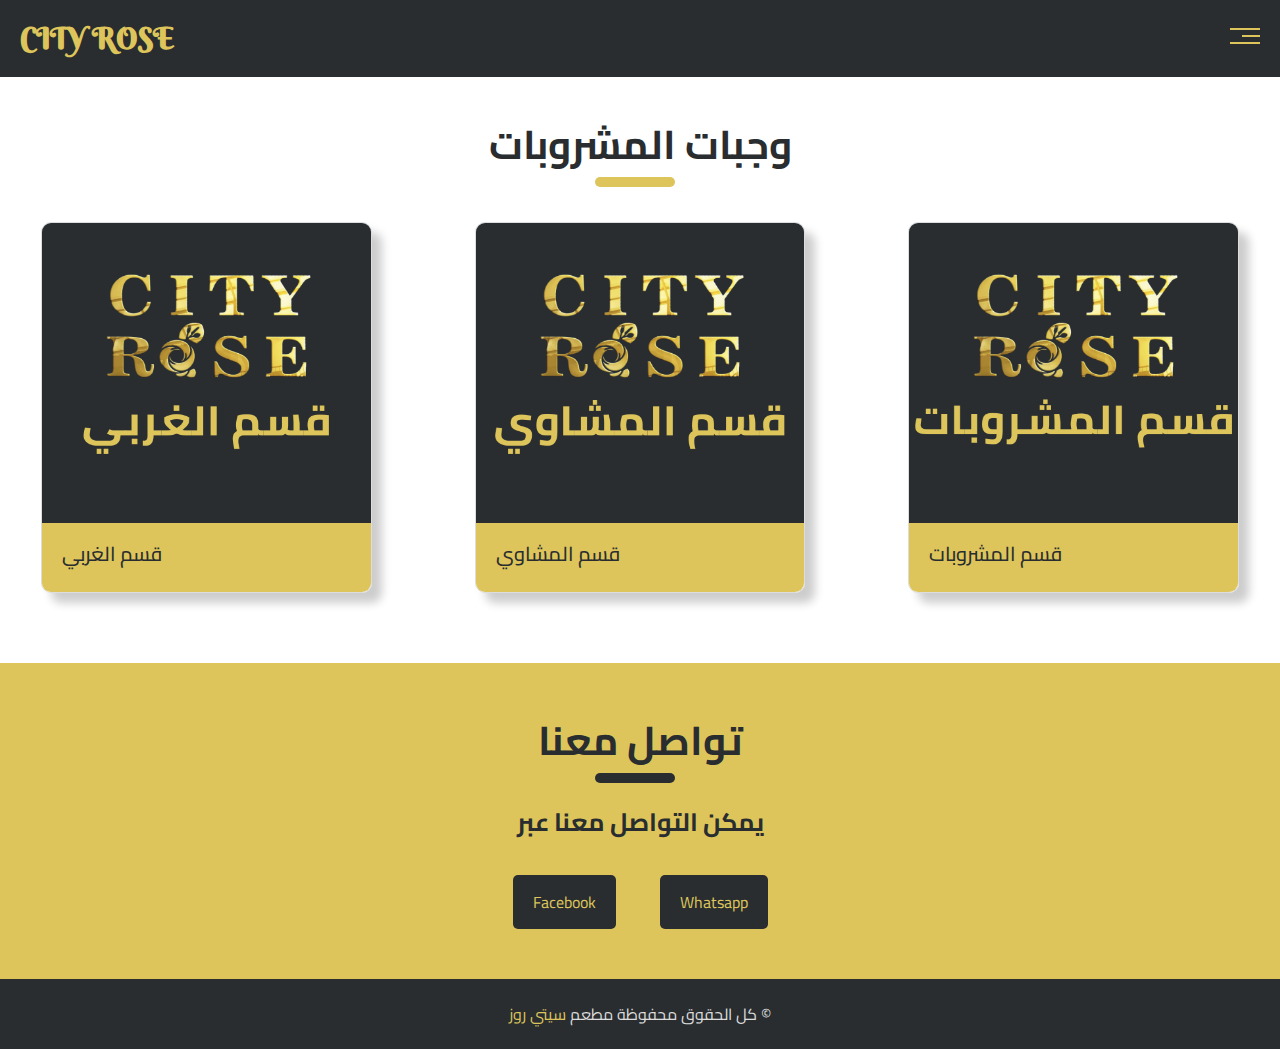
<file: drinks.html>
<!DOCTYPE html>
<html>
    <head>
        <meta charset="utf-8">
        <meta name="viewport" content="width=device-width, initial-scale=1, minimum-scale=1, maximum-scale=1" />
        <title>CITY ROSE</title>
        <link rel="stylesheet" href="css/style.css">
    </head>
    <body>
       <!-- Start Header -->
    <div class="header">
        <div class="container">
          <div class="logo">
            <h2><a href="index.html">CITY ROSE</a></h2>
          </div>
          <div class="links">
            <span class="icon">
              <span></span>
              <span></span>
              <span></span>
            </span>
            <ul>
                <li><a href="index.html">الصفحة الرئيسية</a></li>
                <li><a href="western.html">قسم الغربي</a></li>
                <li><a href="Grills.html">قسم المشاوي</a></li>
                <li class="active"><a href="drinks.html">قسم المشروبات</a></li>
            </ul>
          </div>
        </div>
      </div>
      <!-- End Header -->
      <!-- START MEALS  -->
        <div class="meals">
            <h3>وجبات المشروبات</h3>
            <!-- START CONTAINER  -->
            <div class="container">
                <!-- START FEAT  -->
                <div class="feat">
                    <!-- start img  -->
                    <div>
                        <img src="img/meals/meals1.png" alt="">
                    </div>
                    <!-- start text  -->
                    <div class="text">
                        <a href="#">قسم الغربي</a>
                    </div>

                </div>
                <!-- end feat  -->
                  <!-- START FEAT  -->
                  <div class="feat">
                    <!-- start img  -->
                    <div>
                        <img src="img/meals/meals2.png" alt="">
                    </div>
                    <!-- start text  -->
                    <div class="text">
                        <a href="#">قسم المشاوي</a>
                    </div>

                </div>
                <!-- end feat  -->
                  <!-- START FEAT  -->
                  <div class="feat">
                    <!-- start img  -->
                    <div>
                        <img src="img/meals/meals3.png" alt="">
                    </div>
                    <!-- start text  -->
                    <div class="text">
                        <a href="#">قسم المشروبات</a>
                    </div>

                </div>
                <!-- end feat  -->            
            </div>
            <!-- end container  -->
        </div>
        <!-- END MEALS  -->
        <!-- START CONTENT  -->
        <div class="content">
            <h3>تواصل معنا</h3>
            <div class="contener">
                <h2>
                    يمكن التواصل معنا عبر
                </h2>
                <div>
                    <a href="https://www.facebook.com/CityRoseIdleb" target="blok">Facebook</a>
                    <a href="https://api.whatsapp.com/send/?phone=352681137146&text&type=phone_number&app_absent=0" target="blok">Whatsapp</a>
                </div>
            </div>
        </div>
        <!-- END CONTENT  -->
        <!-- START FOOTER  -->
            <footer>
                <p>
                    كل الحقوق محفوظة مطعم <span><a href="index.html">سيتي روز</a></span> &copy;
                </p>
            </footer>
        <!-- END FOOTER  -->
        <button onclick="topFunction()" id="myBtn" title="Go to top"><svg class="svg-inline--fa fa-angle-double-up fa-w-10 fa-stack-1x fa-inverse up-arrow" aria-hidden="true" focusable="false" data-prefix="fa" data-icon="angle-double-up" role="img" xmlns="http://www.w3.org/2000/svg" viewBox="0 0 320 512" data-fa-i2svg=""><path fill="currentColor" d="M177 255.7l136 136c9.4 9.4 9.4 24.6 0 33.9l-22.6 22.6c-9.4 9.4-24.6 9.4-33.9 0L160 351.9l-96.4 96.4c-9.4 9.4-24.6 9.4-33.9 0L7 425.7c-9.4-9.4-9.4-24.6 0-33.9l136-136c9.4-9.5 24.6-9.5 34-.1zm-34-192L7 199.7c-9.4 9.4-9.4 24.6 0 33.9l22.6 22.6c9.4 9.4 24.6 9.4 33.9 0l96.4-96.4 96.4 96.4c9.4 9.4 24.6 9.4 33.9 0l22.6-22.6c9.4-9.4 9.4-24.6 0-33.9l-136-136c-9.2-9.4-24.4-9.4-33.8 0z"></path></svg></button>
        <script src="js/script.js"></script>
    </body>
</html>
</file>
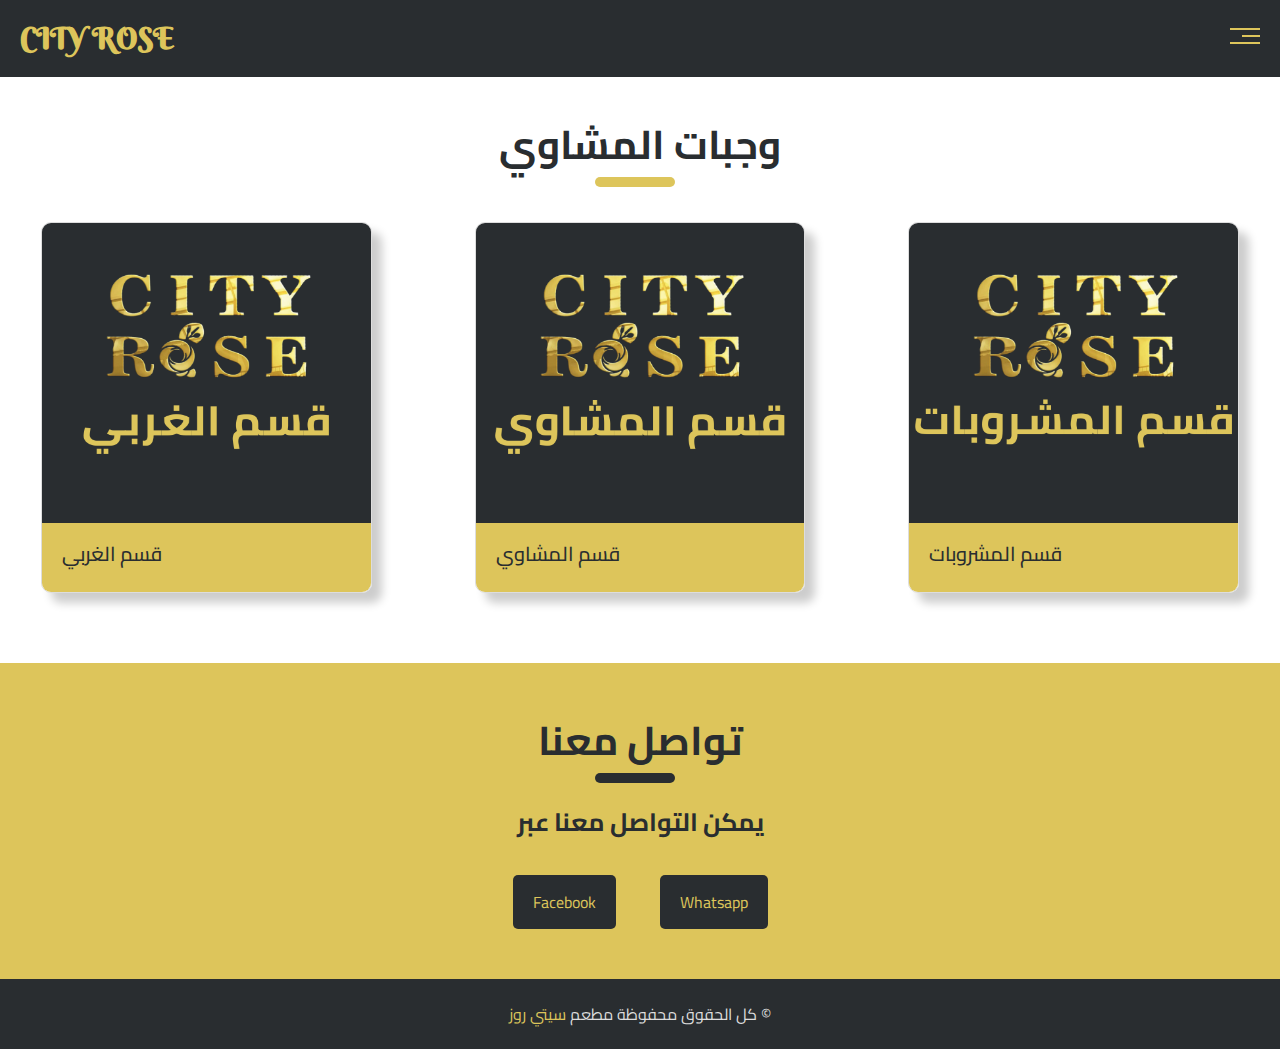
<file: Grills.html>
<!DOCTYPE html>
<html>
    <head>
        <meta charset="utf-8">
        <meta name="viewport" content="width=device-width, initial-scale=1, minimum-scale=1, maximum-scale=1" />
        <title>CITY ROSE</title>
        <link rel="stylesheet" href="css/style.css">
    </head>
    <body>
       <!-- Start Header -->
    <div class="header">
        <div class="container">
          <div class="logo">
            <h2><a href="index.html">CITY ROSE</a></h2>
          </div>
          <div class="links">
            <span class="icon">
              <span></span>
              <span></span>
              <span></span>
            </span>
            <ul>
                <li><a href="index.html">الصفحة الرئيسية</a></li>
                <li><a href="western.html">قسم الغربي</a></li>
                <li class="active"><a href="Grills.html">قسم المشاوي</a></li>
                <li><a href="drinks.html">قسم المشروبات</a></li>
            </ul>
          </div>
        </div>
      </div>
      <!-- End Header -->
      <!-- START MEALS  -->
        <div class="meals">
            <h3>وجبات المشاوي</h3>
            <!-- START CONTAINER  -->
            <div class="container">
                <!-- START FEAT  -->
                <div class="feat">
                    <!-- start img  -->
                    <div>
                        <img src="img/meals/meals1.png" alt="">
                    </div>
                    <!-- start text  -->
                    <div class="text">
                        <a href="#">قسم الغربي</a>
                    </div>

                </div>
                <!-- end feat  -->
                  <!-- START FEAT  -->
                  <div class="feat">
                    <!-- start img  -->
                    <div>
                        <img src="img/meals/meals2.png" alt="">
                    </div>
                    <!-- start text  -->
                    <div class="text">
                        <a href="#">قسم المشاوي</a>
                    </div>

                </div>
                <!-- end feat  -->
                  <!-- START FEAT  -->
                  <div class="feat">
                    <!-- start img  -->
                    <div>
                        <img src="img/meals/meals3.png" alt="">
                    </div>
                    <!-- start text  -->
                    <div class="text">
                        <a href="#">قسم المشروبات</a>
                    </div>

                </div>
                <!-- end feat  -->            
            </div>
            <!-- end container  -->
        </div>
        <!-- END MEALS  -->
        <!-- START CONTENT  -->
        <div class="content">
            <h3>تواصل معنا</h3>
            <div class="contener">
                <h2>
                    يمكن التواصل معنا عبر
                </h2>
                <div>
                    <a href="https://www.facebook.com/CityRoseIdleb" target="blok">Facebook</a>
                    <a href="https://api.whatsapp.com/send/?phone=352681137146&text&type=phone_number&app_absent=0" target="blok">Whatsapp</a>
                </div>
            </div>
        </div>
        <!-- END CONTENT  -->
        <!-- START FOOTER  -->
            <footer>
                <p>
                    كل الحقوق محفوظة مطعم <span><a href="index.html">سيتي روز</a></span> &copy;
                </p>
            </footer>
        <!-- END FOOTER  -->
        <button onclick="topFunction()" id="myBtn" title="Go to top"><svg class="svg-inline--fa fa-angle-double-up fa-w-10 fa-stack-1x fa-inverse up-arrow" aria-hidden="true" focusable="false" data-prefix="fa" data-icon="angle-double-up" role="img" xmlns="http://www.w3.org/2000/svg" viewBox="0 0 320 512" data-fa-i2svg=""><path fill="currentColor" d="M177 255.7l136 136c9.4 9.4 9.4 24.6 0 33.9l-22.6 22.6c-9.4 9.4-24.6 9.4-33.9 0L160 351.9l-96.4 96.4c-9.4 9.4-24.6 9.4-33.9 0L7 425.7c-9.4-9.4-9.4-24.6 0-33.9l136-136c9.4-9.5 24.6-9.5 34-.1zm-34-192L7 199.7c-9.4 9.4-9.4 24.6 0 33.9l22.6 22.6c9.4 9.4 24.6 9.4 33.9 0l96.4-96.4 96.4 96.4c9.4 9.4 24.6 9.4 33.9 0l22.6-22.6c9.4-9.4 9.4-24.6 0-33.9l-136-136c-9.2-9.4-24.4-9.4-33.8 0z"></path></svg></button>
        <script src="js/script.js"></script>
    </body>
</html>
</file>
<file: css/style.css>
@import url('https://fonts.googleapis.com/css2?family=Berkshire+Swash&display=swap');
/* font-family: 'Berkshire Swash', cursive; */
@import url('https://fonts.googleapis.com/css2?family=Cairo:wght@200;300;400;500;600;700;800;900;1000&display=swap');
/* font-family: 'Cairo', sans-serif; */
*{
    margin: 0;
    padding: 0;
    box-sizing: border-box;
    user-select: none;
}
:root{
    --main: #292d30;
    --main2: #ddc55b;
}
/* width */
::-webkit-scrollbar {
    width: 10px;
  }
  
  /* Track */
  ::-webkit-scrollbar-track {
    background: var(--main);
  }
  
  /* Handle */
  ::-webkit-scrollbar-thumb {
    background: var(--main2);
  }
  
  /* Handle on hover */
  ::-webkit-scrollbar-thumb:hover {
    background:#cbc66b;
  }
html{
    scroll-behavior: smooth;
}
body{
    font-family: 'Cairo', sans-serif;
    height: 100%;
    color: var(--main);
}
/* ------ start header ------- */
/* Start Header */
.header {
    padding: 20px;
    background-color: var(--main);
  }
  .header .container {
    display: flex;
    justify-content: space-between;
    align-items: center;
  }
  .header .logo h2 a {
    font-size: 30px;
    display: block;
    text-decoration: none;
    color: var(--main2);
    font-family: 'Berkshire Swash', cursive;
  }
  .header .links {
    position: relative;
  }
  .header .links:hover .icon span:nth-child(2) {
    width: 100%;
  }
  .header .links .icon {
    width: 30px;
    display: flex;
    flex-wrap: wrap;
    justify-content: flex-end;
  }
  .header .links .icon span {
    background-color: var(--main2);
    margin-bottom: 5px;
    height: 2px;
    cursor: pointer;
  }
  .header .links .icon span:first-child {
    width: 100%;
  }
  .header .links .icon span:nth-child(2) {
    width: 60%;
    transition: all 0.4s;
  }
  .header .links .icon span:last-child {
    width: 100%;
  }
  .header .links ul {
    list-style: none;
    margin: 0;
    padding: 0;
    background-color: var(--main);
    position: absolute;
    right: 0;
    min-width: 200px;
    top: calc(100% + 15px);
    display: none;
    border-radius: 5px;
    z-index: 999;
  }
  .header .links ul::before {
    content: "";
    border-width: 10px;
    border-style: solid;
    border-color: transparent transparent var(--main2) transparent;
    position: absolute;
    right: 5px;
    top: -20px;
    transition: all 0.3s;
  }
  .header .links:hover ul {
    display: block;
  }
  .header .links ul li a {
    display: block;
    text-align: right;
    padding: 15px;
    text-decoration: none;
    color: var(--main2);
    transition: all 0.4s;
  }
  .header .links ul li a:hover {
    padding-right: 25px;
  }
  .header .links ul li:not(:last-child) a {
    border-bottom: 1px solid var(--main2);
  }
.header .links ul .active a{
    background: var(--main2);
    color: var(--main);
}
  /* End Header */
.swiper {
    width: 100%;
    height: 89vh;
    
}
.swiper-slide {
    position: relative;
    z-index: 1;
    text-align: center;
    font-size: 18px;
    background: #fff;
    display: flex;
    justify-content: center;
    align-items: center;
}
.swiper .swiper-slide::after{
    content: '';
    position: absolute;
    width: 100%;
    height: 100%;
    background: rgba(0, 0, 0, 0.7);
    z-index: -1;
}
.swiper-slide img {
    display: block;
    width: 100%;
    height: 100%;
    object-fit: cover;
}
.swiper-button-next,
.swiper-button-prev{
    color: var(--main2);
}
/* END HEADER  */
/* START SERVICES  */
.services{
    background: #ddd;
    text-align: center;
    padding: 15px 0;
}
h3{
    font-size: 40px;
    position: relative;
    text-align: center;
}
h3::after{
    content: '';
    position:absolute;
    top: 70px;
    left: calc(50% - 45px);
    width: 80px;
    height: 10px;
    background-color: #ddc55b;
    border-radius: 5px;
}
.services .container{
    display: flex;
    justify-content: space-between;
    align-items: center;
    text-align: center;
}
.services .feat{
    width: 33%;
}
.services .feat p{
    font-size: 18px;
    width: 80%;
    margin: 10px auto;
}
.services .feat img{
    width: 60%;
}
@media (max-width: 700px) {
    .services .container{
        flex-direction: column;
    }
}
/* END SERVICES  */
/* START MEALS  */
.meals{
    background: #fff;
    padding: 20px 0;
    text-align: center;
    width: 100%;
    margin: 10px auto;
}
.meals .container{
    display: grid;
    grid-template-columns: repeat(auto-fill, minmax(350px, 1fr));
    grid-gap: 20px;
    align-items: center;
}
.meals .feat{
    width:80%;
    margin: 40px auto;
    border-radius: 10px;
    overflow: hidden;
    border: 1px solid #ddd;
    transition: all 0.3s ease-in-out;
    cursor: pointer;
    box-shadow: 10px 10px  10px rgba(0, 0, 0, 0.2);
}
.meals .feat img{
    width:100%;
    margin:0;
    height: 300px;
}

.meals .feat a{
    font-weight: 500;
    color: var(--main);
    padding: 10px;
    margin: 0;
    margin-top: -8.7px;
    font-size: 20px;
    display: block;
    text-decoration: none;
    background: var(--main2);
}
.meals .feat:hover{
    transform: scale(1.01);
}
@media (max-width: 1000px) {
    .meals .feat{
        width: 80%;
        margin: 30px 10%;
    }
}
.meals .text{
  display: flex;
  align-items: center;
  justify-content: space-between;
  background: var(--main2);
  padding: 10px;
  margin: 0;
  margin-top: -8.7px;
}
.meals .text span{
  color: green;
}
/* END MEALS  */
/* START content */
.content{
    background: var(--main2);
    text-align: center;
    padding: 40px;
}
.content h3{
    font-size: 40px;
    position: relative;
    text-align: center;
}
.content h3::after{
    content: '';
    position:absolute;
    top: 70px;
    left: calc(50% - 45px);
    width: 80px;
    height: 10px;
    background-color: var(--main);
    border-radius: 5px;
}
.content h2{
    font-size: 25px;
    padding: 20px;
}
.content a{
    color: var(--main2);
    text-decoration: none;
    background: var(--main);
    padding: 12px 20px;
    border-radius: 5px;
    margin: 10px 20px;
    display: inline-block;
    transition: all 0.4s;
}
.content a:hover{
    transform: scale(1.1);
}
/* END content */
footer{
    background-color: #292d30;
    color: #ddd;
    text-align: center;
    padding: 20px;
}
footer span a{
    color: #ddc55b;
    text-decoration: none;
}
#myBtn {
    display: none; /* Hidden by default */
    position: fixed; /* Fixed/sticky position */
    bottom: 20px; /* Place the button at the bottom of the page */
    right: 30px; /* Place the button 30px from the right */
    z-index: 999; /* Make sure it does not overlap */
    border: none; /* Remove borders */
    outline: none; /* Remove outline */
    background-color: var(--main); /* Set a background color */
    color: white; /* Text color */
    cursor: pointer; /* Add a mouse pointer on hover */
    padding: 5px; /* Some padding */
    border-radius: 10px; /* Rounded corners */
    font-size: 18px; /* Increase font size */
}
#myBtn svg{
    width: 30px;
    height: 30px;
    transition: all 0.3s;
}
#myBtn:hover svg {
    color: var(--main2); /* Add a dark-grey background on hover */
  }
</file>
